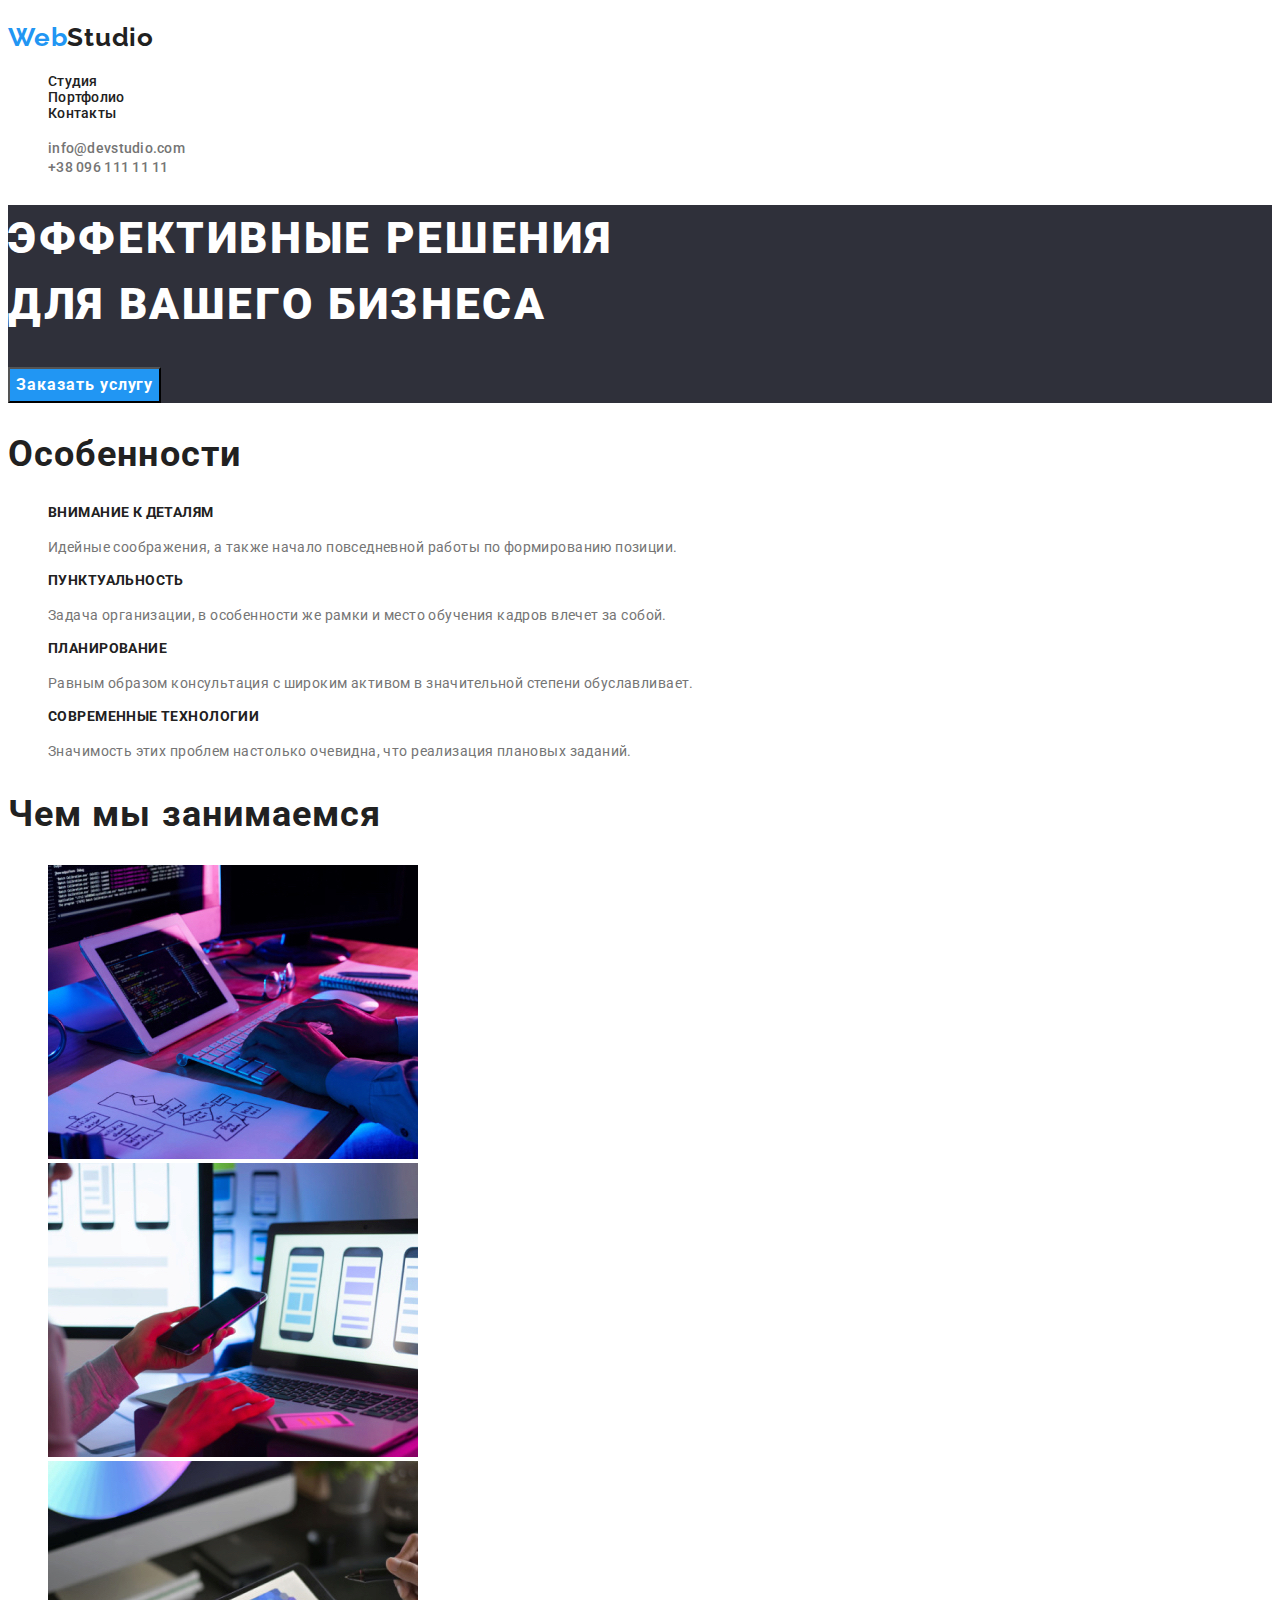
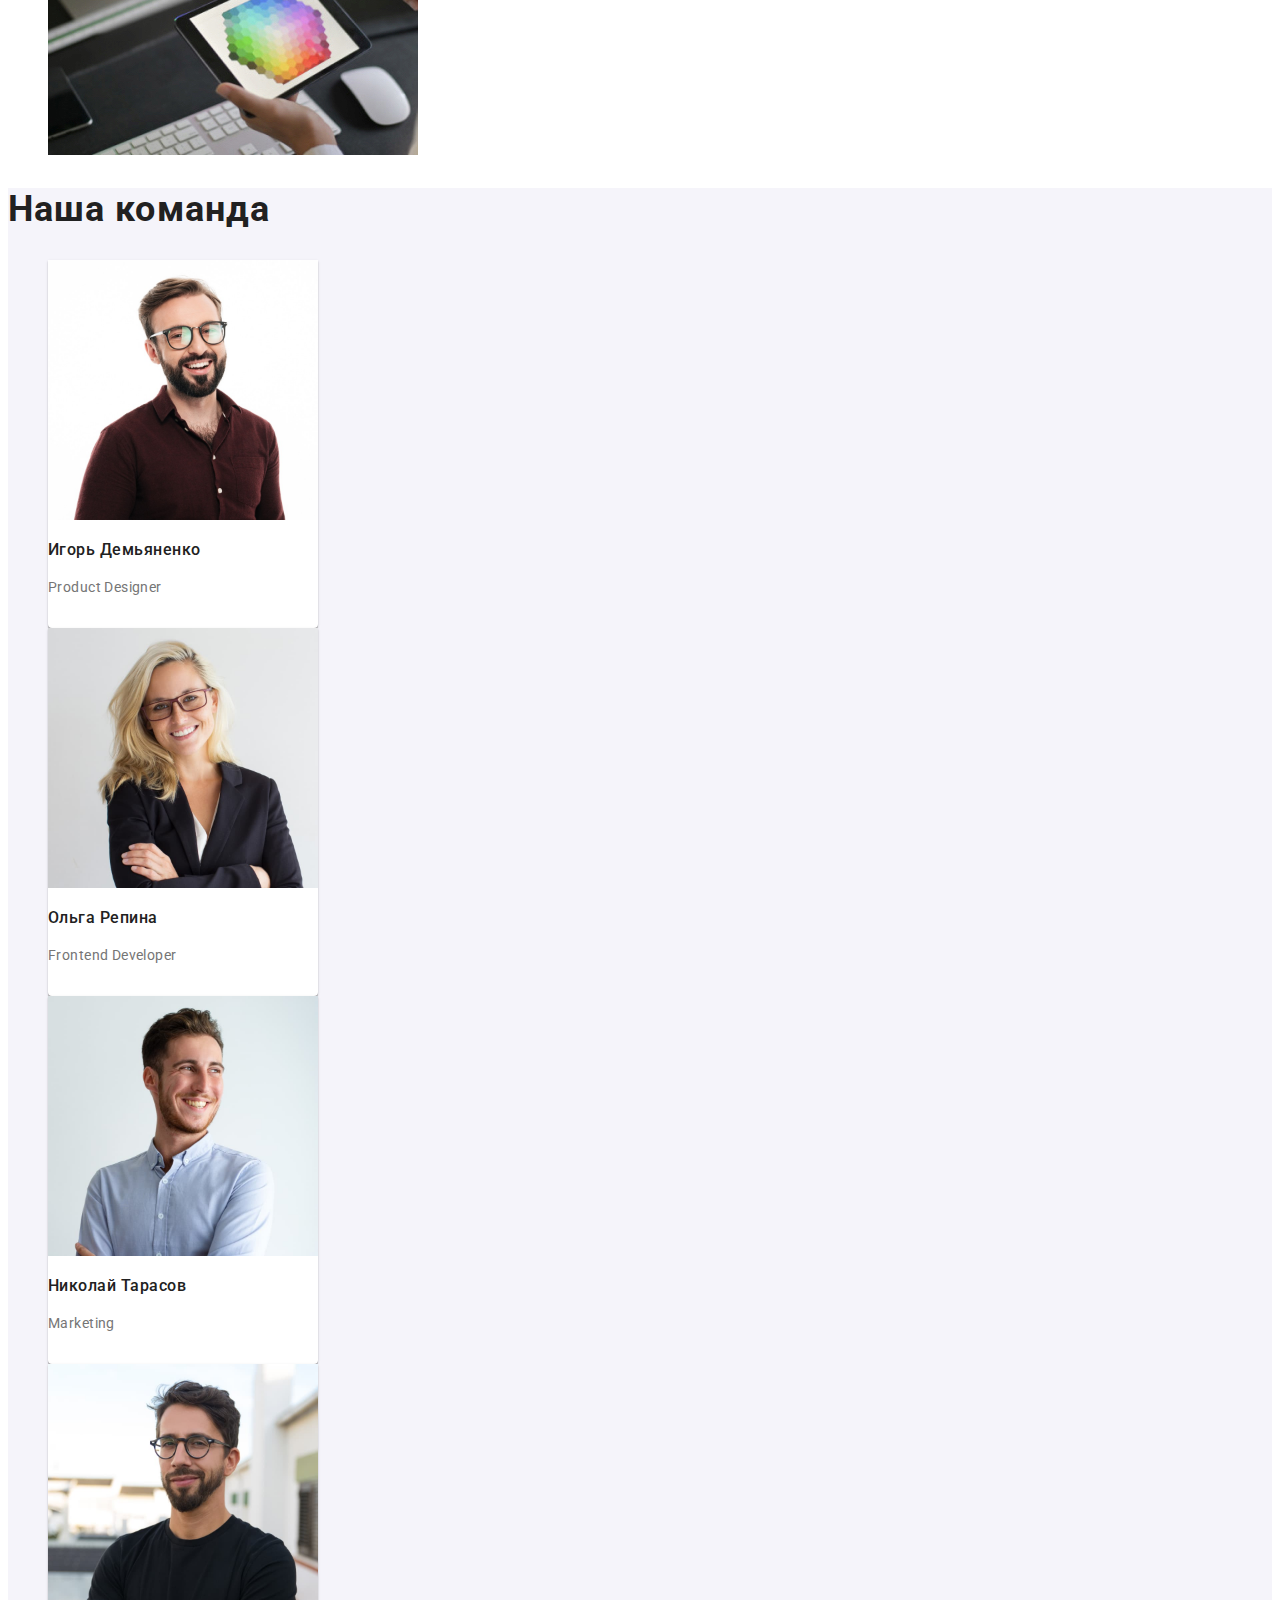
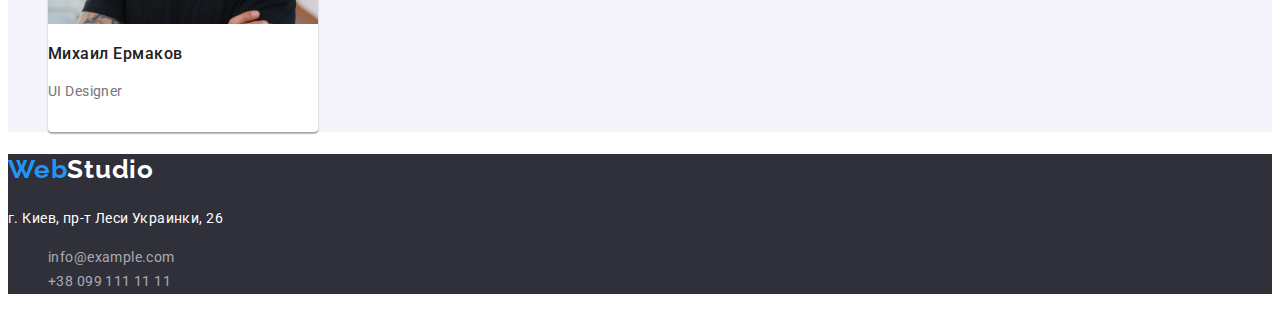
<file: index.html>
<!DOCTYPE html>
<html lang="ru">
<head>
    <meta charset="UTF-8">
    <meta http-equiv="X-UA-Compatible" content="IE=edge">
    <meta name="viewport" content="width=device-width, initial-scale=1.0">
    <title>Студия</title>
    <!-- Шрифты -->
    <link rel="preconnect" href="https://fonts.googleapis.com">
    <link rel="preconnect" href="https://fonts.gstatic.com" crossorigin>
    <link href="https://fonts.googleapis.com/css2?family=Raleway:wght@700&family=Roboto:wght@400;500;700;900&display=swap"
        rel="stylesheet">
    <!-- Кастомные стили -->
    <link rel="stylesheet" href="./css/styles.css">
</head>
<body>
    <!-- Хедер -->
    <header class="header">
        <nav class="header-nav">
            <a class="header-logo link" href="index.html">
                <h2 class="logo">Web<span class="logo-black">Studio</span></h2>
            </a>
            <ul class="header-list list">
                <li class="header-item"><a href="index.html" class="header-link link" >Студия</a></li>
                <li class="header-item"><a href="portfolio.html" class="header-link link" >Портфолио</a></li>
                <li class="header-item"><a href="" class="header-link link" >Контакты</a></li>
            </ul>
        </nav>
        <ul class="header-group list">
            <!-- E-mail -->
            <li><a class="header-contact link" href="mailto:info@devstudio.com">info@devstudio.com</a></li>
            <!-- Tel -->
            <li><a class="header-contact link" href="tel:+380961111111">+38 096 111 11 11</a></li>
        </ul>
    </header>
    <!-- Основной -->
    <main>
        <!-- Герой -->
        <section class="hero">
            <h1 class="hero-title">Эффективные решения <br> для вашего бизнеса</h1>
            <button class="section-button btn" type="button">Заказать услугу</button>
        </section>
        <!-- Особенности -->
        <section class="about">
            <h2 class="section-title">Особенности</h2>
            <ul class="list">
                <li>
                    <h3 class="features">Внимание к деталям</h3>
                    <p class="features-txt">Идейные соображения, а также начало повседневной работы по формированию позиции.</p>
                </li>
                <li>
                    <h3 class="features">Пунктуальность</h3>
                    <p class="features-txt">Задача организации, в особенности же рамки и место обучения кадров влечет за собой.</p>
                </li>
                <li>
                    <h3 class="features">Планирование</h3>
                    <p class="features-txt">Равным образом консультация с широким активом в значительной степени обуславливает.</p>
                </li>
                <li>
                    <h3 class="features">Современные технологии</h3>
                    <p class="features-txt">Значимость этих проблем настолько очевидна, что реализация плановых заданий.</p>
                </li>
            </ul>
        </section>
        <!-- Чем мы занимаемся -->
        <section class="work">
            <h2 class="section-title">Чем мы занимаемся</h2>
            <ul class="list">
                <li>
                    <img src="/images/studio/box-1.jpg" alt="HTML" width="370">
                </li>
                <li>
                    <img src="./images/studio/box-2.jpg" alt="JavaScript" width="370">
                </li>
                <li>
                    <img src="./images/studio/box-3.jpg" alt="CSS" width="370">
                </li>
            </ul>
        </section>
        <!-- Наша команда -->
        <section class="team">
            <h2 class="section-title">Наша команда</h2>
            <ul class="list">
                <li class="card">
                    <img src="./images/studio/product-designer-photo.jpg" alt="Игорь Демьяненко" width="270">
                    <h3 class="name-txt">Игорь Демьяненко</h3>
                    <p class="list-txt">Product Designer</p>
                </li>
                <li class="card">
                    <img src="./images/studio/frontend-developer.jpg" alt="Ольга Репина" width="270">
                    <h3 class="name-txt">Ольга Репина</h3>
                    <p class="list-txt">Frontend Developer</p>
                </li>
                <li class="card">
                    <img src="./images/studio/marketing.jpg" alt="Николай Тарасов" width="270">
                    <h3 class="name-txt">Николай Тарасов</h3>
                    <p class="list-txt">Marketing</p>
                </li>
                <li class="card">
                    <img src="./images/studio/ul-designer.jpg" alt="Михаил Ермаков" width="270">
                    <h3 class="name-txt">Михаил Ермаков</h3>
                    <p class="list-txt">UI Designer</p>
                </li>
            </ul>
        </section>
    </main>
    <!-- Футер -->
    <footer class="footer">
        <h2 class="logo">Web<span class="logo-white">Studio</span></h2>
            <address class="adress-txt">г. Киев, пр-т Леси Украинки, 26</address>
            <ul class="list">
                <li><a class="footer-contact link" href="mailto:info@example.com">info@example.com</a></li>
                <li><a class="footer-contact link" href="tel:+380991111111">+38 099 111 11 11</a></li>
            </ul>
    </footer>
</body>
</html>
</file>
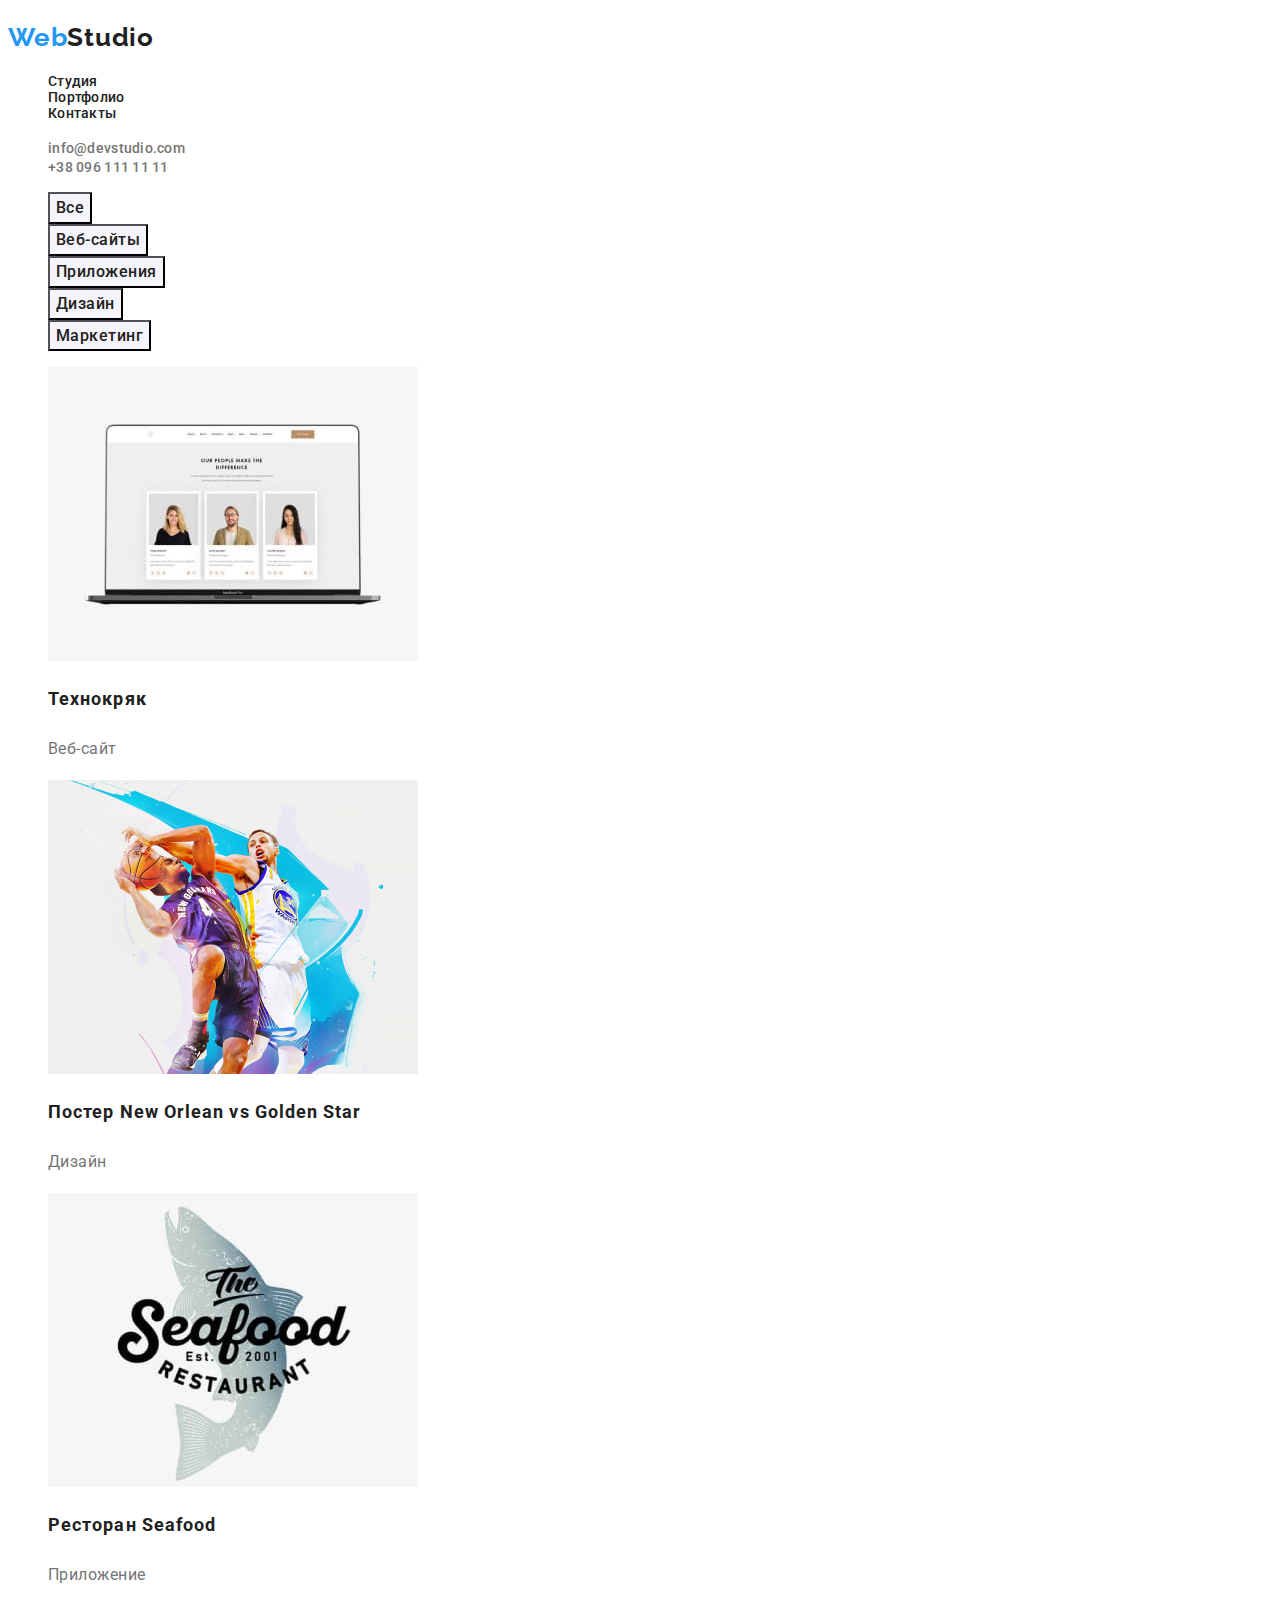
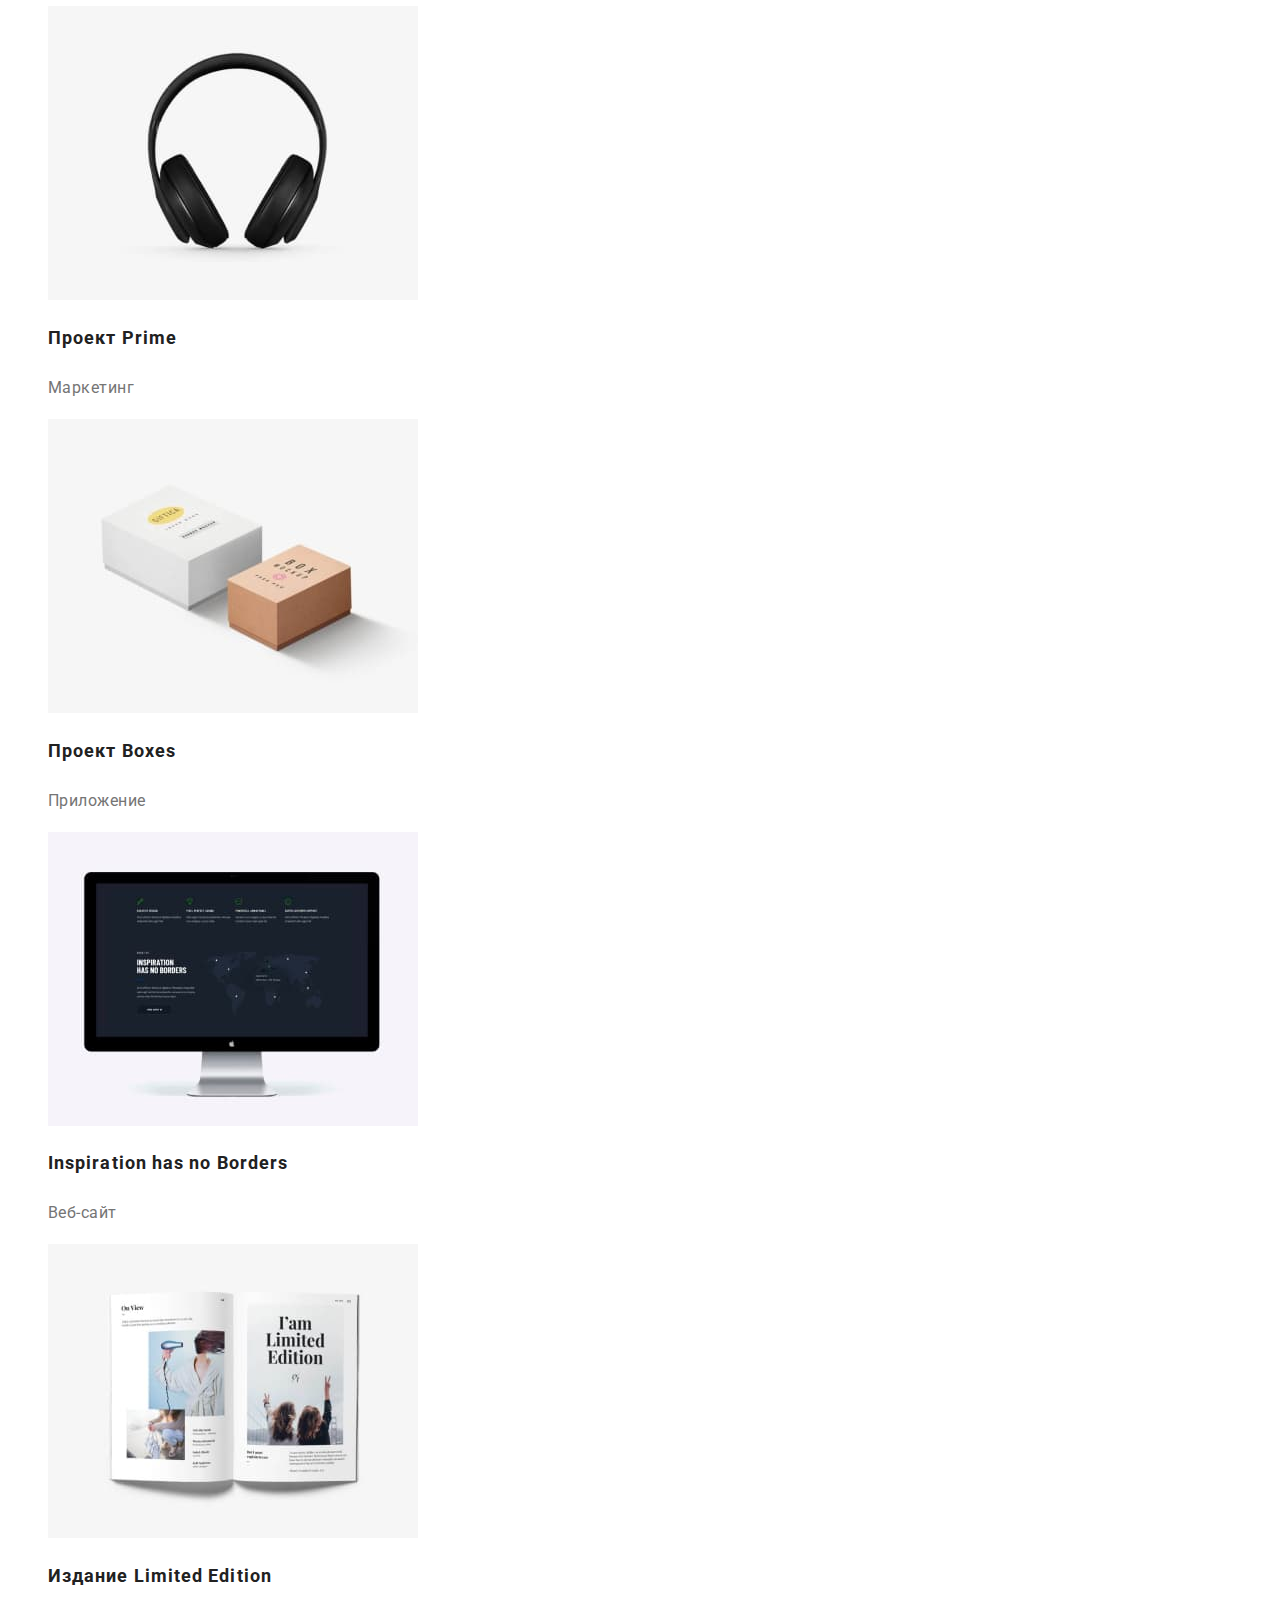
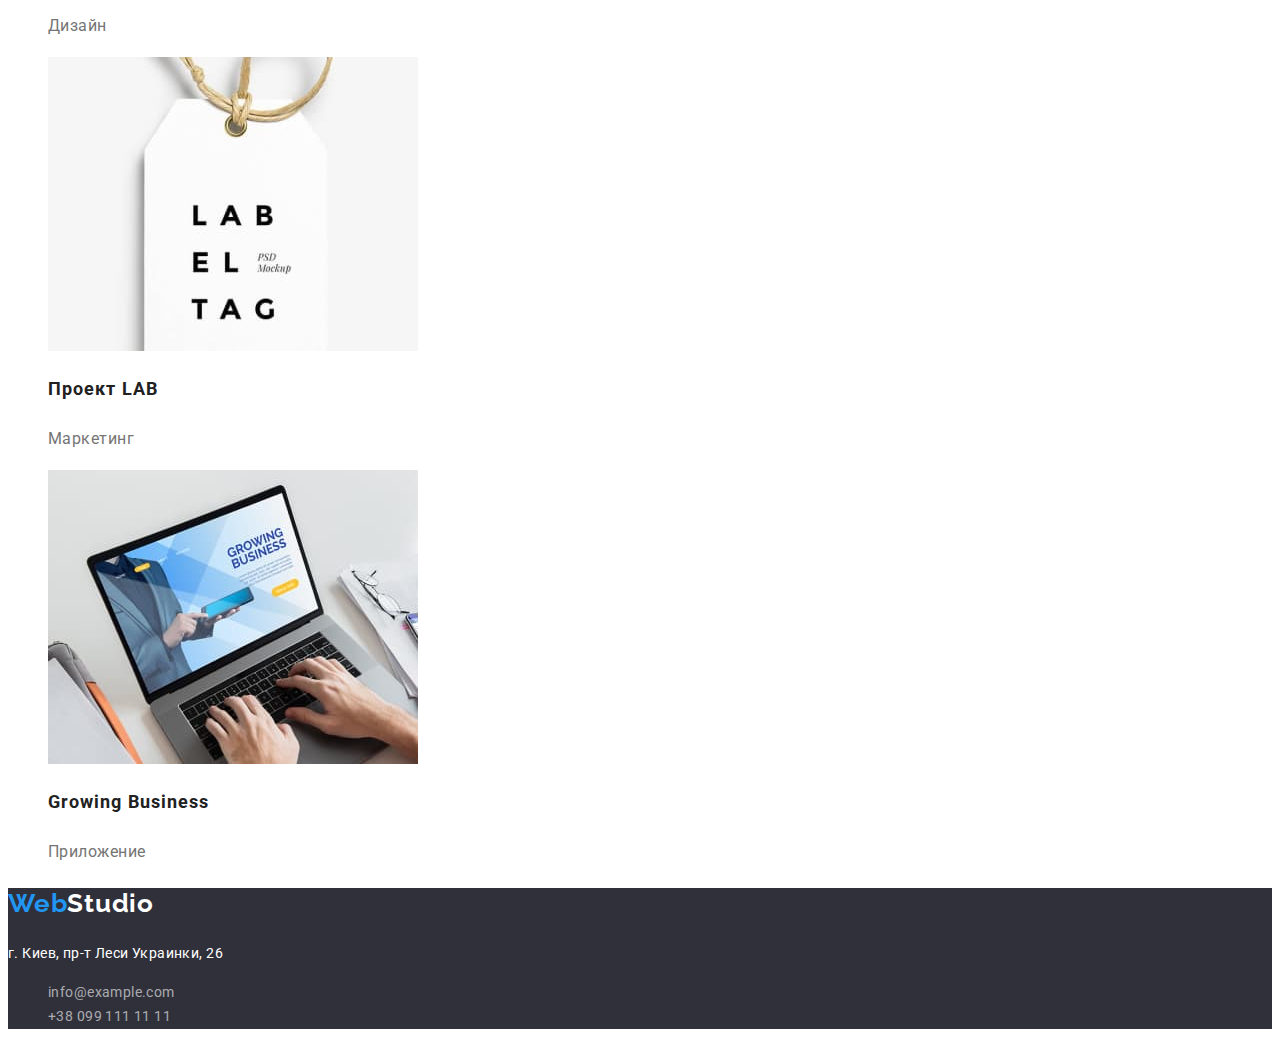
<file: portfolio.html>
<!DOCTYPE html>
<html lang="ru">
<head>
    <meta charset="UTF-8">
    <meta http-equiv="X-UA-Compatible" content="IE=edge">
    <meta name="viewport" content="width=device-width, initial-scale=1.0">
    <title>Портфолио</title>
    <!-- Шрифты -->
    <link rel="preconnect" href="https://fonts.googleapis.com">
    <link rel="preconnect" href="https://fonts.gstatic.com" crossorigin>
    <link href="https://fonts.googleapis.com/css2?family=Raleway:wght@700&family=Roboto:wght@400;500;700;900&display=swap"
        rel="stylesheet">
    <!-- Кастомные стили -->
    <link rel="stylesheet" href="./css/styles.css">
</head>
<body>
<!-- Хедер -->
<header class="header">
    <nav class="header-nav">
        <a class="header-logo link" href="index.html">
            <h2 class="logo">Web<span class="logo-black">Studio</span></h2>
        </a>
        <ul class="header-list list">
            <li class="header-item"><a href="index.html" class="header-link link">Студия</a></li>
            <li class="header-item"><a href="portfolio.html" class="header-link link">Портфолио</a></li>
            <li class="header-item"><a href="" class="header-link link">Контакты</a></li>
        </ul>
    </nav>
    <ul class="header-group list">
        <!-- E-mail -->
        <li><a class="header-contact link" href="mailto:info@devstudio.com">info@devstudio.com</a></li>
        <!-- Tel -->
        <li><a class="header-contact link" href="tel:+380961111111">+38 096 111 11 11</a></li>
    </ul>
</header>
<main>
<section class="section-portfolio">
    <ul class="list">
            <li><button class="btn-portfolio" type="button">Все</button></li>
            <li><button class="btn-portfolio" type="button">Веб-сайты</button></li>
            <li><button class="btn-portfolio" type="button">Приложения</button></li>
            <li><button class="btn-portfolio" type="button">Дизайн</button></li>
            <li><button class="btn-portfolio" type="button">Маркетинг</button></li>
    </ul>
    <ul class="list" >
        <li class="box">
            <a class="portfolio-link link" href="">
                <img src="./images/portfolio/technokriak-website.jpg" alt="Технокряк" width="370">
                <h2 class="box-title">Технокряк</h2>
                <p class="box-txt">Веб-сайт</p>
            </a>
        </li>
        <li class="box">
            <a class="portfolio-link link" href="">
                <img src="./images/portfolio/nba-poster.jpg" alt="Постер New Orlean vs Golden Star" width="370">
                <h2 class="box-title">Постер New Orlean vs Golden Star</h2>
                <p class="box-txt">Дизайн</p>
            </a>
        </li>
        <li class="box">
            <a class="portfolio-link link" href="">
                <img src="./images/portfolio/restoraunt-seafood.jpg" alt="Ресторан Seafood" width="370">
                <h2 class="box-title">Ресторан Seafood</h2>
                <p class="box-txt">Приложение</p>
            </a>
        </li>
        <li class="box">
            <a class="portfolio-link link" href="">
                <img src="./images/portfolio/project-prime.jpg" alt="Проект Prime" width="370">
                <h2 class="box-title">Проект Prime</h2>
                <p class="box-txt">Маркетинг</p>
            </a>
        </li>
        <li class="box">
            <a class="portfolio-link link" href="">
                <img src="./images/portfolio/project-boxes.jpg" alt="Проект Boxes" width="370">
                <h2 class="box-title">Проект Boxes</h2>
                <p class="box-txt">Приложение</p>
            </a>
        </li>
        <li class="box">
            <a class="portfolio-link link" href="">
                <img src="./images/portfolio/inspiration-has-no-borders.jpg" alt="Inspiration has no Borders" width="370">
                <h2 class="box-title">Inspiration has no Borders</h2>
                <p class="box-txt">Веб-сайт</p>
            </a>
        </li>
        <li class="box">
            <a class="portfolio-link link" href="">
                <img src="./images/portfolio/limited-edition.jpg" alt="Издание Limited Edition" width="370">
                <h2 class="box-title">Издание Limited Edition</h2>
                <p class="box-txt">Дизайн</p>
            </a>
        </li>
        <li class="box">
            <a class="portfolio-link link" href="">
                <img src="./images/portfolio/project-lab.jpg" alt="Проект LAB" width="370">
                <h2 class="box-title">Проект LAB</h2>
                <p class="box-txt">Маркетинг</p>
            </a>
        </li>
        <li class="box">
            <a class="portfolio-link link" href="">
                <img src="./images/portfolio/growing-business.jpg" alt="Growing Business" width="370">
                <h2 class="box-title">Growing Business</h2>
                <p class="box-txt">Приложение</p>
            </a>
        </li>
    </ul>
</section>
</main>
    <!-- Футер -->
    <footer class="footer">
        <h2 class="logo">Web<span class="logo-white">Studio</span></h2>
        <address class="adress-txt">г. Киев, пр-т Леси Украинки, 26</address>
        <ul class="list">
            <li><a class="footer-contact link" href="mailto:info@example.com">info@example.com</a></li>
            <li><a class="footer-contact link" href="tel:+380991111111">+38 099 111 11 11</a></li>
        </ul>
    </footer>
</body>
</html>
</file>
<file: css/styles.css>
:root {
    /* fonts */
    --main-font:"Roboto";
    --secondary-font:"Raleway";

    /* text colors */
    --primary-txt-theme: #212121;
    --accent-txt-theme: #2196F3;
    --secondary-txt-theme: #757575;
    --third-txt-theme: #FFFFFF;

    /* background colors */
    --main-bg-cl: #FFFFFF;
    --hero-bg-cl: #2F303A;
    --team-bg-cl: #F5F4FA;
    --footer-bg-cl: #2F303A;
    --button-bg-cl: #188CE8;
    --button-portfolio-cl: #F5F4FA;

    /* others */

}

body {
    font-family:var(--main-font), sans-serif;
    color: var(--primary-txt-theme);
    background-color: var(--main-bg-cl);
} 
 

/* common style start */

.link {
    text-decoration: none;
}


.list {
    list-style: none;
}

.section-title {
    font-weight: 700;
    font-size: 36px;
    line-height: 42px;
    letter-spacing: 0.03em;
    color: var(--primary-txt-theme)
}
    

.features-txt {
    font-weight: 400;
    font-size: 14px;
    line-height: 24px;
    letter-spacing: 0.03em;
    color: var(--secondary-txt-theme)
}

.list-txt {
    font-weight: 400;
    font-size: 14px;
    line-height: 24px;
    letter-spacing: 0.03em;
    color: var(--secondary-txt-theme);
}

.name-txt {
    font-weight: 500;
    font-size: 16px;
    line-height: 19px;
    letter-spacing: 0.03em;
    color: var(--primary-txt-theme);
}

.adress-txt {
    font-style: var(--main-font);
    font-weight: 400;
    font-size: 14px;
    line-height: 24px;
    /* or 171% */
    letter-spacing: 0.03em;

    color: var(--third-txt-theme)
}

/* common style end */




/* Header section */

.header .logo {
    font-family: var(--secondary-font);
    line-height: 1.19;
font-weight: 700;
font-size: 26px;
/* identical to box height */
letter-spacing: 0.03em;

color: var(--accent-txt-theme)
    
}

.header-item {
    font-style: normal;
    font-weight: 500;
    font-size: 14px;
    line-height: 1.14;
    letter-spacing: 0.02em;
}

.logo .logo-black {
    color: var(--primary-txt-theme);
    font-style: var(--secondary-font);
}

.header .header-link{
    font-weight: 500;
    font-size: 14px;
    line-height: 1.14;
    letter-spacing: 0.02em;
    color:var(--primary-txt-theme)
}

.header-link:hover,
.header-link:focus {
    color: var(--accent-txt-theme);
}

.header-contact{
    font-weight: 500;
    font-size: 14px;
    line-height: 1.14;
    letter-spacing: 0.02em;
    color:var(--secondary-txt-theme)
}

.header-contact:hover,
.header-contact:focus {
    color: var(--accent-txt-theme);
}

/* Hero section */

.hero {
    background-color: var(--hero-bg-cl)
}

.hero .hero-title {
    text-transform: uppercase;
    font-weight: 900;
    font-size: 44px;
    line-height: 1.5;
    /* or 136% */
    letter-spacing: 0.06em;
    color: var(--third-txt-theme);
}

.section-button {
    font-family: inherit;
    font-weight: 700;
    font-size: 16px;
    line-height: 1.9;
    letter-spacing: 0.06em;
    color: var(--third-txt-theme);

    cursor: pointer;
}

.btn {
    background-color: var(--accent-txt-theme);
}

.btn:hover,
.btn:focus {
    background-color: var(--button-bg-cl);
}

/* ОСОБЕННОСТИ */
.features {

font-weight: 700;
font-size: 14px;
line-height: 1.14;
letter-spacing: 0.03em;
text-transform: uppercase;
}

/* Team section */

.team {
    background-color: var(--team-bg-cl);
}

.card {
    width: 270px;
    height: 368px;
    left: 215px;
    top: 1635px;
    
    background: #FFFFFF;
    /* material shadow v1 */
    box-shadow: 0px 1px 3px rgba(0, 0, 0, 0.12),
    0px 1px 1px rgba(0, 0, 0, 0.14),
    0px 2px 1px rgba(0, 0, 0, 0.2);
    border-radius: 0px 0px 4px 4px;
}

/* Footer */

.footer {
    font-style: var(--secondary-font);
   background-color: var(--footer-bg-cl);
}

.footer-contact {
    font-style: normal;
    font-weight: 400;
    font-size: 14px;
    line-height: 1.71;
    letter-spacing: 0.03em;

    color: rgba(255, 255, 255, 0.6);
}

.footer-contact:hover,
.footer-contact:focus{
    color: var(--button-bg-cl);
}


.footer .logo {
    font-family: var(--secondary-font);
}

.logo {
font-weight: 700;
font-size: 26px;
line-height: 1.19;
/* identical to box height */
letter-spacing: 0.03em;

color: #2196F3;
}

.logo-white {
    color: var(--third-txt-theme);
}


/*!!! PORTFOLIO !!! */
/* MAIN CONTENT */

.btn-portfolio {
    font-family: var(--main-font);
    font-weight: 500;
    font-size: 16px;
    line-height: 1.62;
    /* identical to box height, or 162% */
    text-align: center;
    letter-spacing: 0.03em;
    color:var(--primary-txt-theme);
    background-color:var(--button-portfolio-cl)

}

.btn-portfolio:hover,
.btn-portfolio:focus {
background-color: var(--accent-txt-theme);
color: var(--third-txt-theme);
cursor: pointer;
}

.box {
    background:var(--main-bg-cl)
}

.portfolio-link {
    text-decoration: none;
}

.box-title {
    text-decoration: none;
    font-weight: 700;
    font-size: 18px;
    line-height: 2.11;
    /* identical to box height, or 200% */
    letter-spacing: 0.06em;
    
    color:var(--primary-txt-theme)
}

.box-txt {
    font-weight: 400;
    font-size: 16px;
    line-height: 1.87;
    /* identical to box height, or 188% */
    letter-spacing: 0.03em;
    
    color: var(--secondary-txt-theme)
}
</file>
